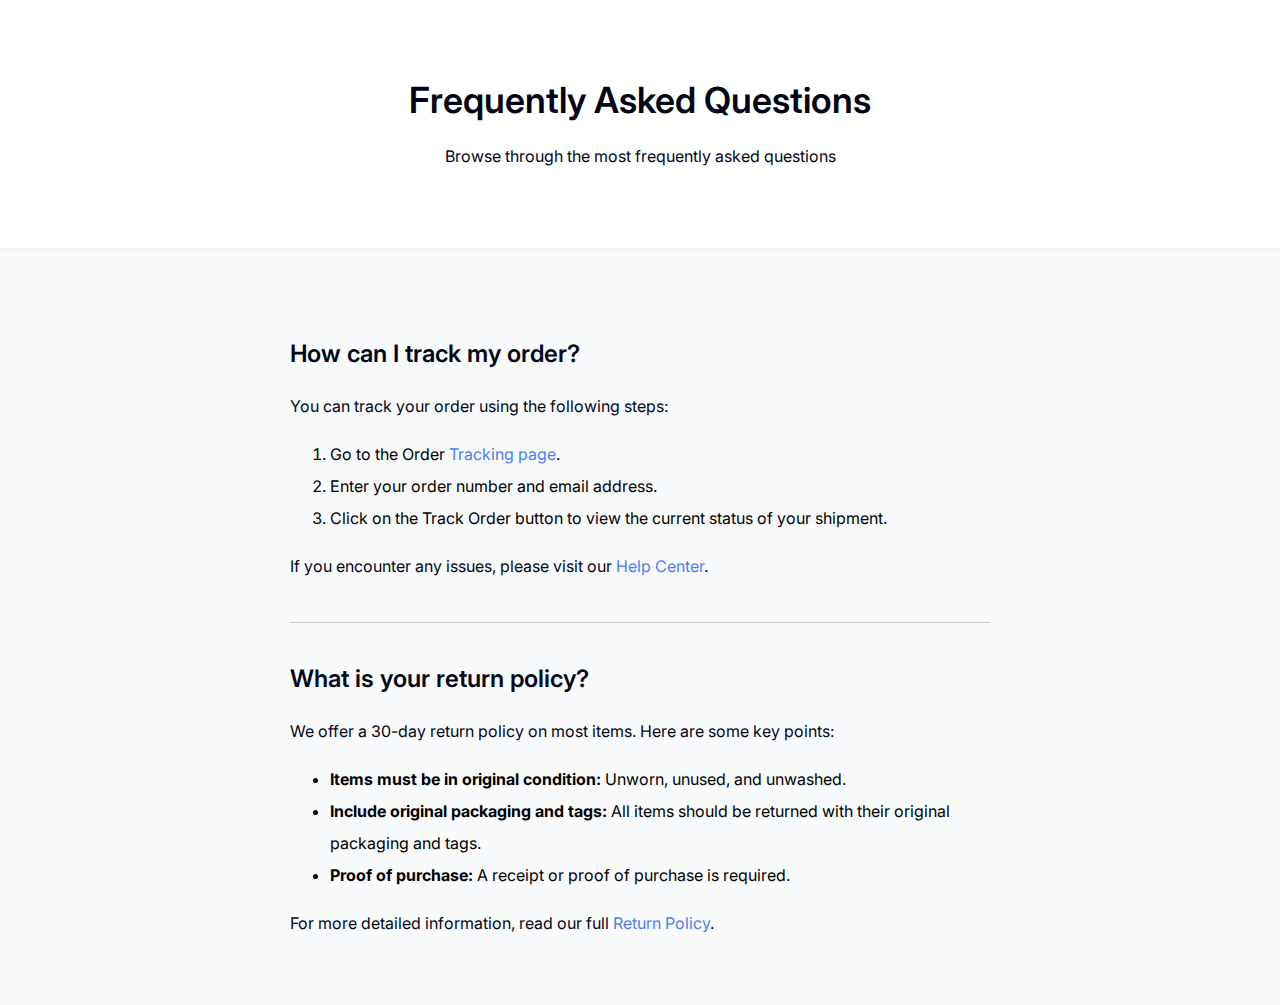
<file: index.html>
<!DOCTYPE html>
<html lang="en">
<head>
  <meta charset="UTF-8">
  <meta name="viewport" content="width=device-width, initial-scale=1.0">
  <link rel="stylesheet" href="FAQ.css" type="text/css">
  <link rel="preconnect" href="https://fonts.googleapis.com">
  <link rel="preconnect" href="https://fonts.gstatic.com" crossorigin type="text/css">
  <link rel="stylesheet" href="https://fonts.googleapis.com/css2?family=Inter:ital,opsz,wght@0,14..32,100..900;1,14..32,100..900&display=swap" >
  <title>FAQ Page</title>
</head>
<body>
  <header> 
    <h1>Frequently Asked Questions</h1>
    <p>Browse through the most frequently asked questions</p>
  </header>
  
 <main>
  <div class="container">
    <h2>How can I track my order?</h2>
    <p>You can track your order using the following steps:</p>
    <ol>
      <li>Go to the Order <a href="#">Tracking page</a>.</li>
      <li>Enter your order number and email address.</li>
      <li>Click on the Track Order button to view the current status of your shipment.</li>
    </ol>
    <p>If you encounter any issues, please visit our <a href="#">Help Center</a>.</p>

    <hr>

    <h2>What is your return policy?</h2>
    <p>We offer a 30-day return policy on most items. Here are some key points:</p>
    <ul>
      <li><span>Items must be in original condition:</span> Unworn, unused, and unwashed.</li>
      <li><span>Include original packaging and tags:</span> All items should be returned with their original packaging and tags.</li>
      <li><span>Proof of purchase:</span> A receipt or proof of purchase is required.</li>
    </ul>
    <p>For more detailed information, read our full <a href="#">Return Policy</a>.</p>
  </div>
</main>
</body>
</html>
</file>
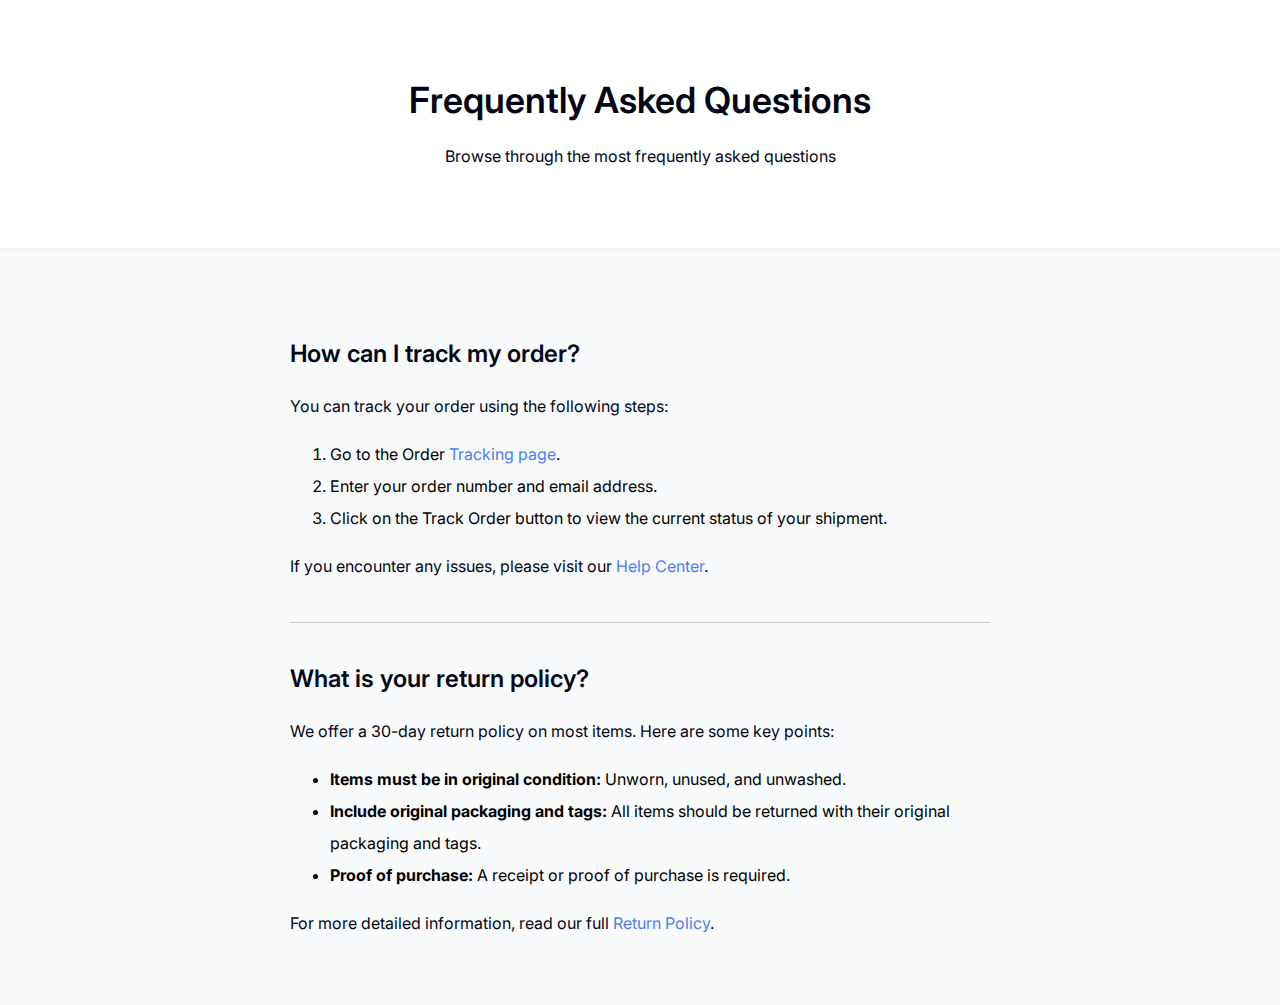
<file: FAQ.html>
<!DOCTYPE html>
<html lang="en">
<head>
  <meta charset="UTF-8">
  <meta name="viewport" content="width=device-width, initial-scale=1.0">
  <link rel="stylesheet" href="FAQ.css" type="text/css">
  <link rel="preconnect" href="https://fonts.googleapis.com">
  <link rel="preconnect" href="https://fonts.gstatic.com" crossorigin type="text/css">
  <link rel="stylesheet" href="https://fonts.googleapis.com/css2?family=Inter:ital,opsz,wght@0,14..32,100..900;1,14..32,100..900&display=swap" >
  <title>FAQ Page</title>
</head>
<body>
  <header> 
    <h1>Frequently Asked Questions</h1>
    <p>Browse through the most frequently asked questions</p>
  </header>
  
 <main>
  <div class="container">
    <h2>How can I track my order?</h2>
    <p>You can track your order using the following steps:</p>
    <ol>
      <li>Go to the Order <a href="#">Tracking page</a>.</li>
      <li>Enter your order number and email address.</li>
      <li>Click on the Track Order button to view the current status of your shipment.</li>
    </ol>
    <p>If you encounter any issues, please visit our <a href="#">Help Center</a>.</p>

    <hr>

    <h2>What is your return policy?</h2>
    <p>We offer a 30-day return policy on most items. Here are some key points:</p>
    <ul>
      <li><span>Items must be in original condition:</span> Unworn, unused, and unwashed.</li>
      <li><span>Include original packaging and tags:</span> All items should be returned with their original packaging and tags.</li>
      <li><span>Proof of purchase:</span> A receipt or proof of purchase is required.</li>
    </ul>
    <p>For more detailed information, read our full <a href="#">Return Policy</a>.</p>
  </div>
</main>
</body>
</html>
</file>
<file: FAQ.css>
html, body {
  margin: 0;
  padding: 0;
  height: 100%;
}

body {
  font-family: "Inter", sans-serif;
  font-style: normal;
  background-color: #F8FAFC;
  line-height: 2rem;
}

header {
  text-align: center;
  background-color: #FFFFFF;
  padding: 60px 20px;
  box-shadow: 0 2px 4px rgba(0,0,0,0.05);
}

.container {
  max-width: 700px;
  margin: 0 auto;
  padding: 50px 20px;
}

h1 {
  font-size: 2.25rem;
  font-weight: 600;
}

h2 {
  font-size: 1.5rem;
  font-weight: 600;
  margin-top: 40px;
}

p {
  font-size: 1rem;
  font-weight: 400;
  margin-top: 10px;
}

h1, h2, p {
  color: #030616;
}

a {
  color: #4E80EE;
  text-decoration: none;
}

hr {
  border: none;
  border-top: 1px solid #ccc;
  margin: 40px 0;
}

span {
  font-weight: bold;
}
</file>
